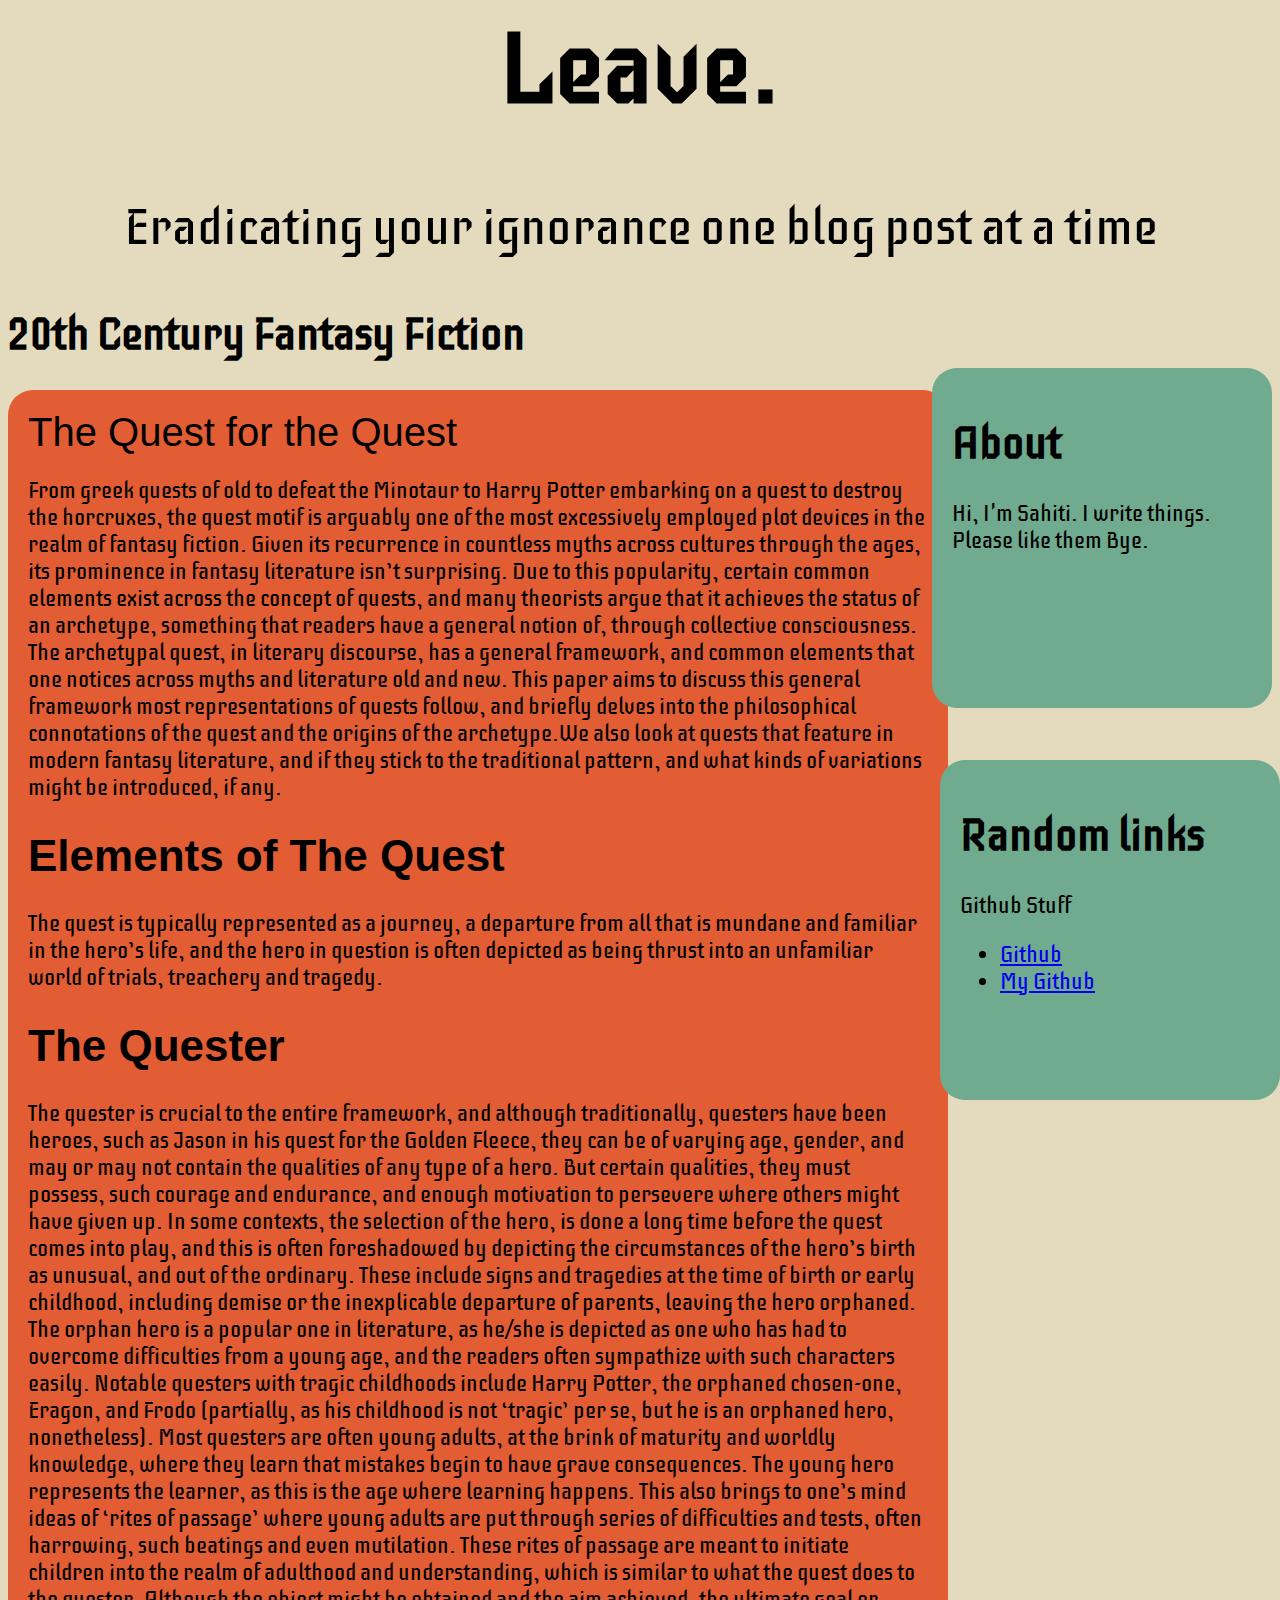
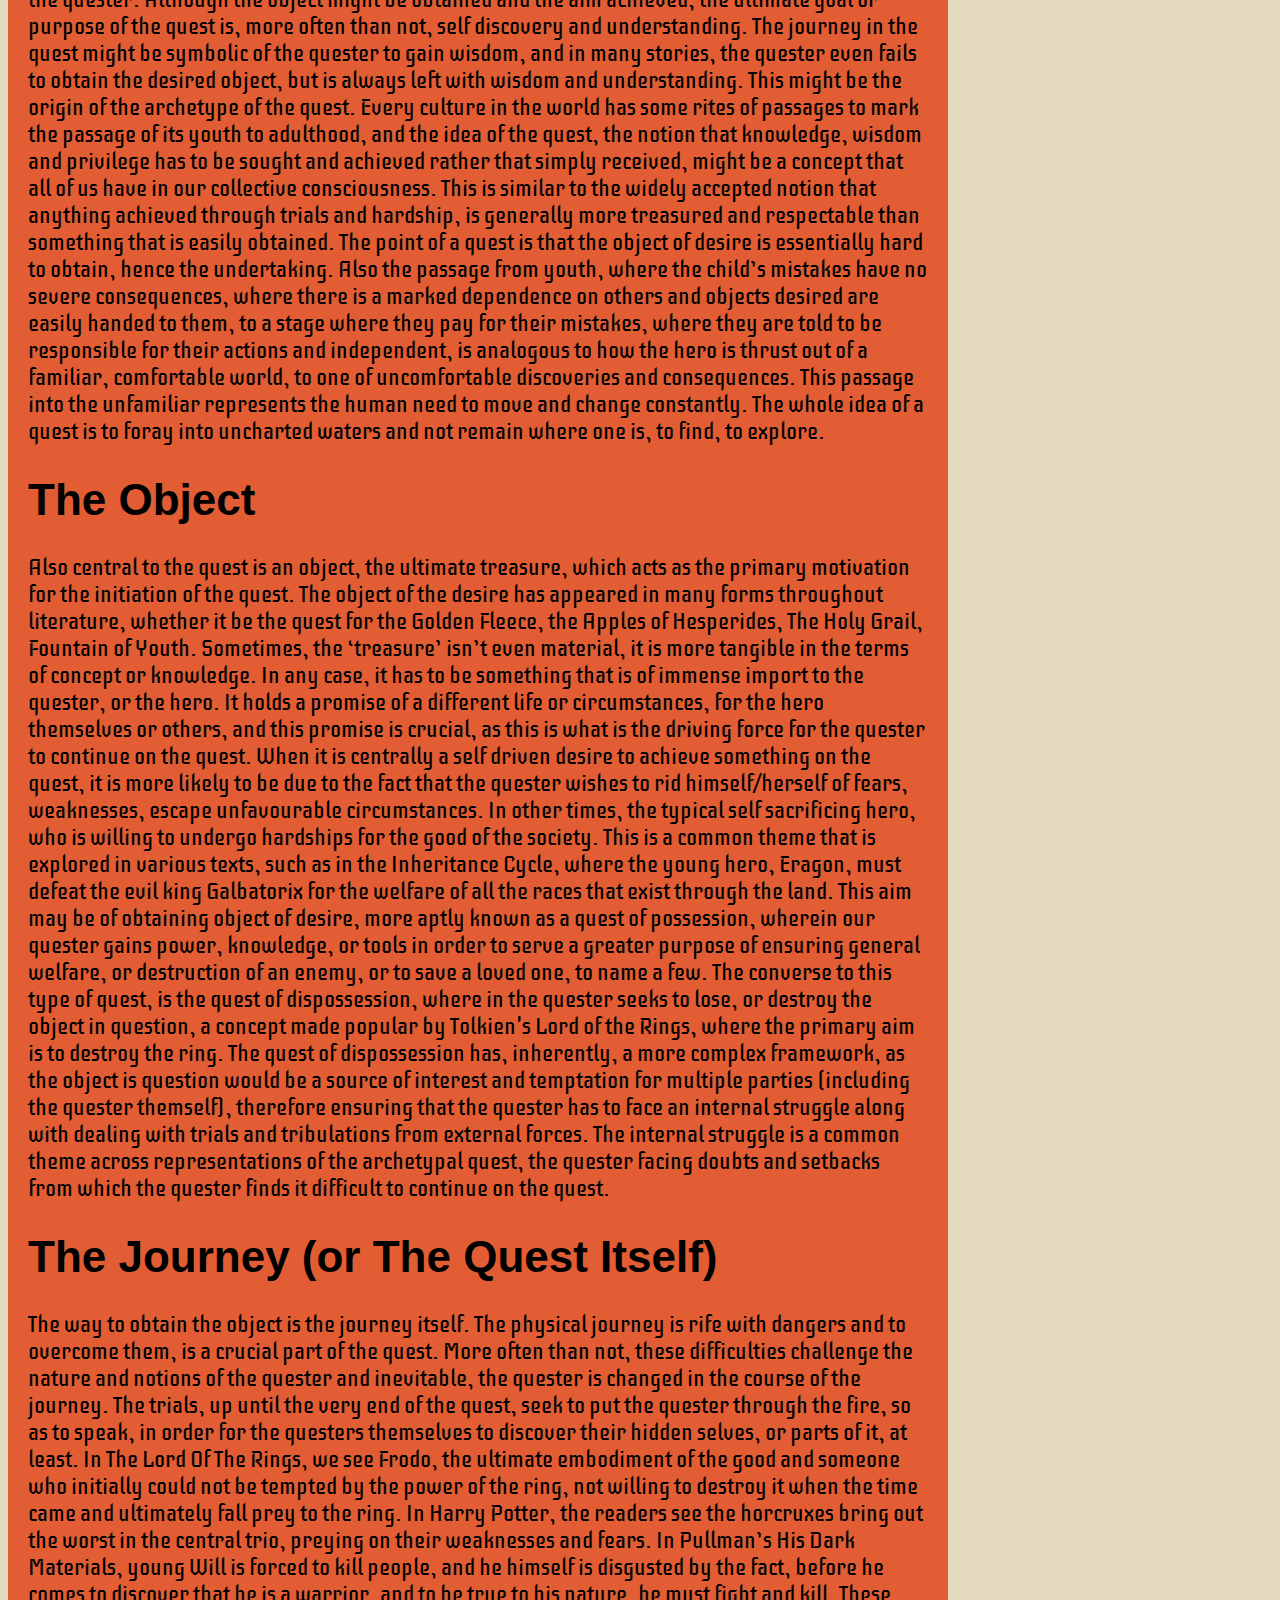
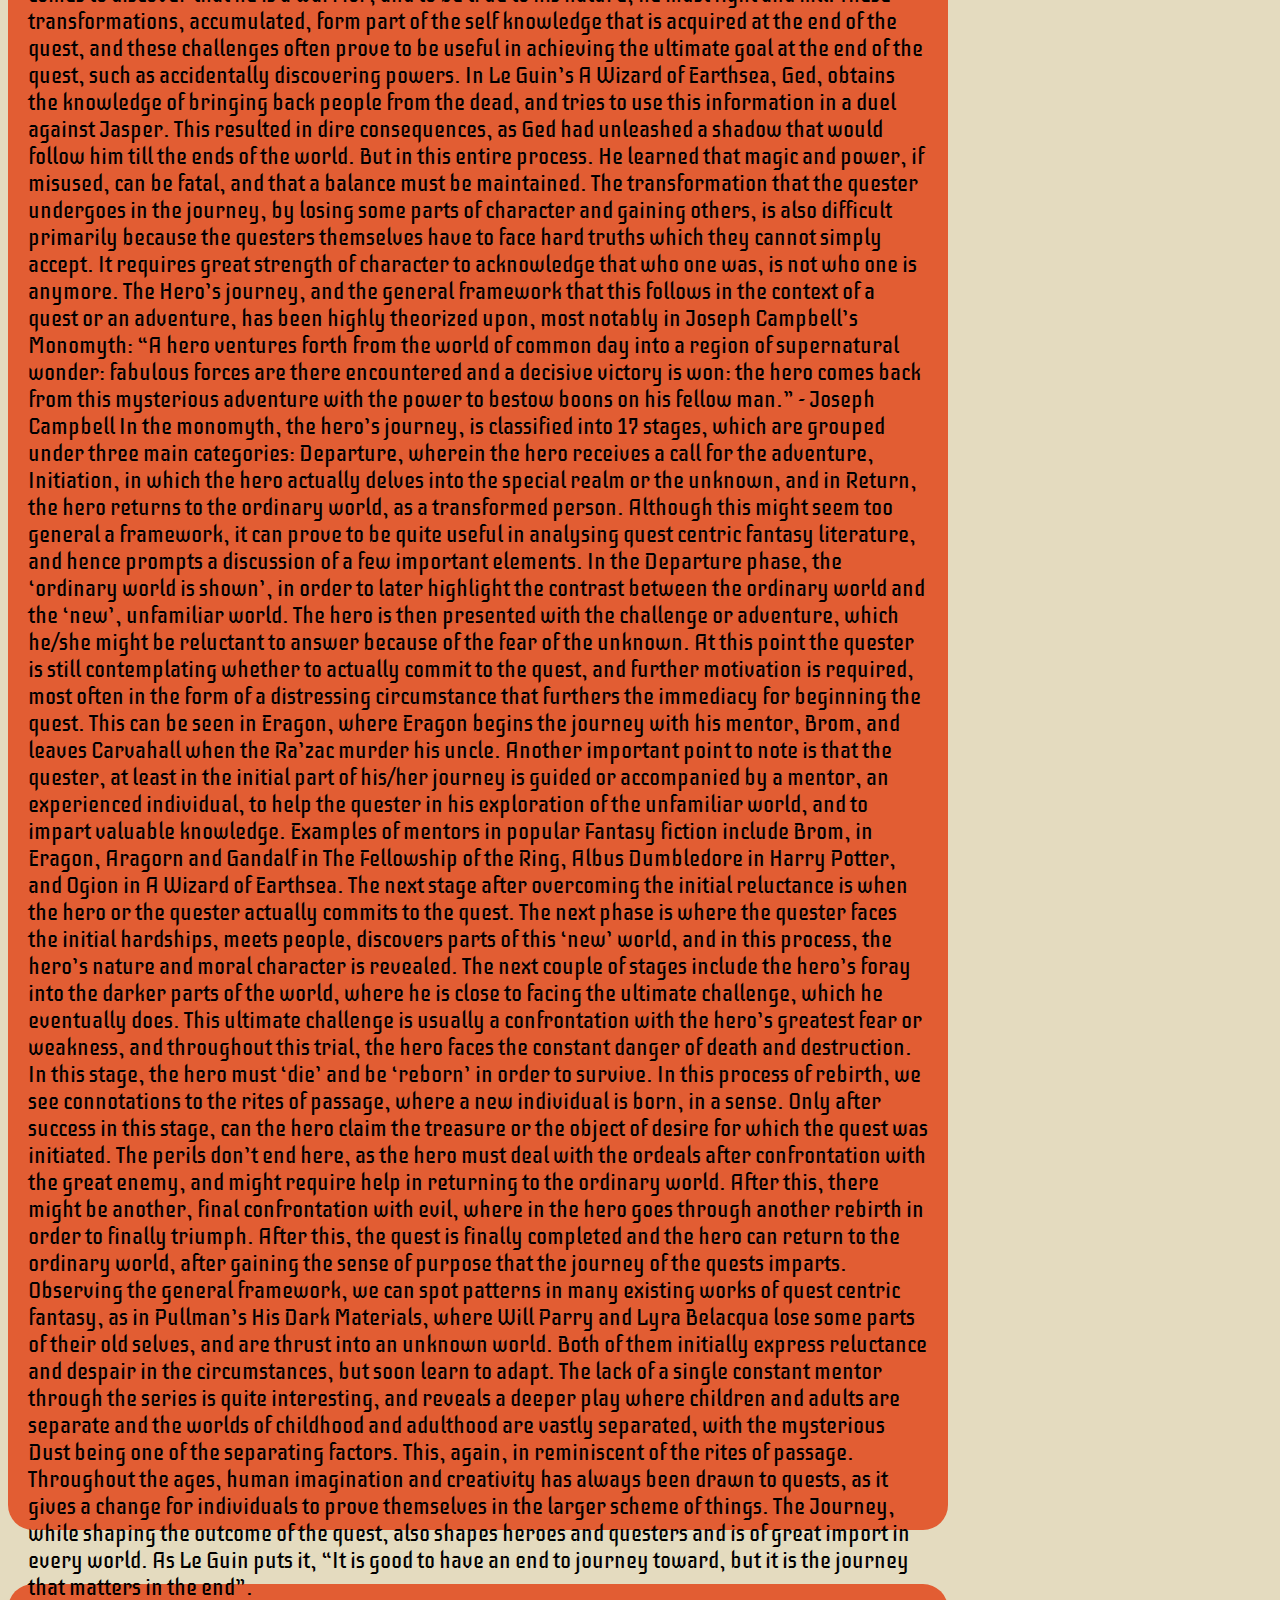
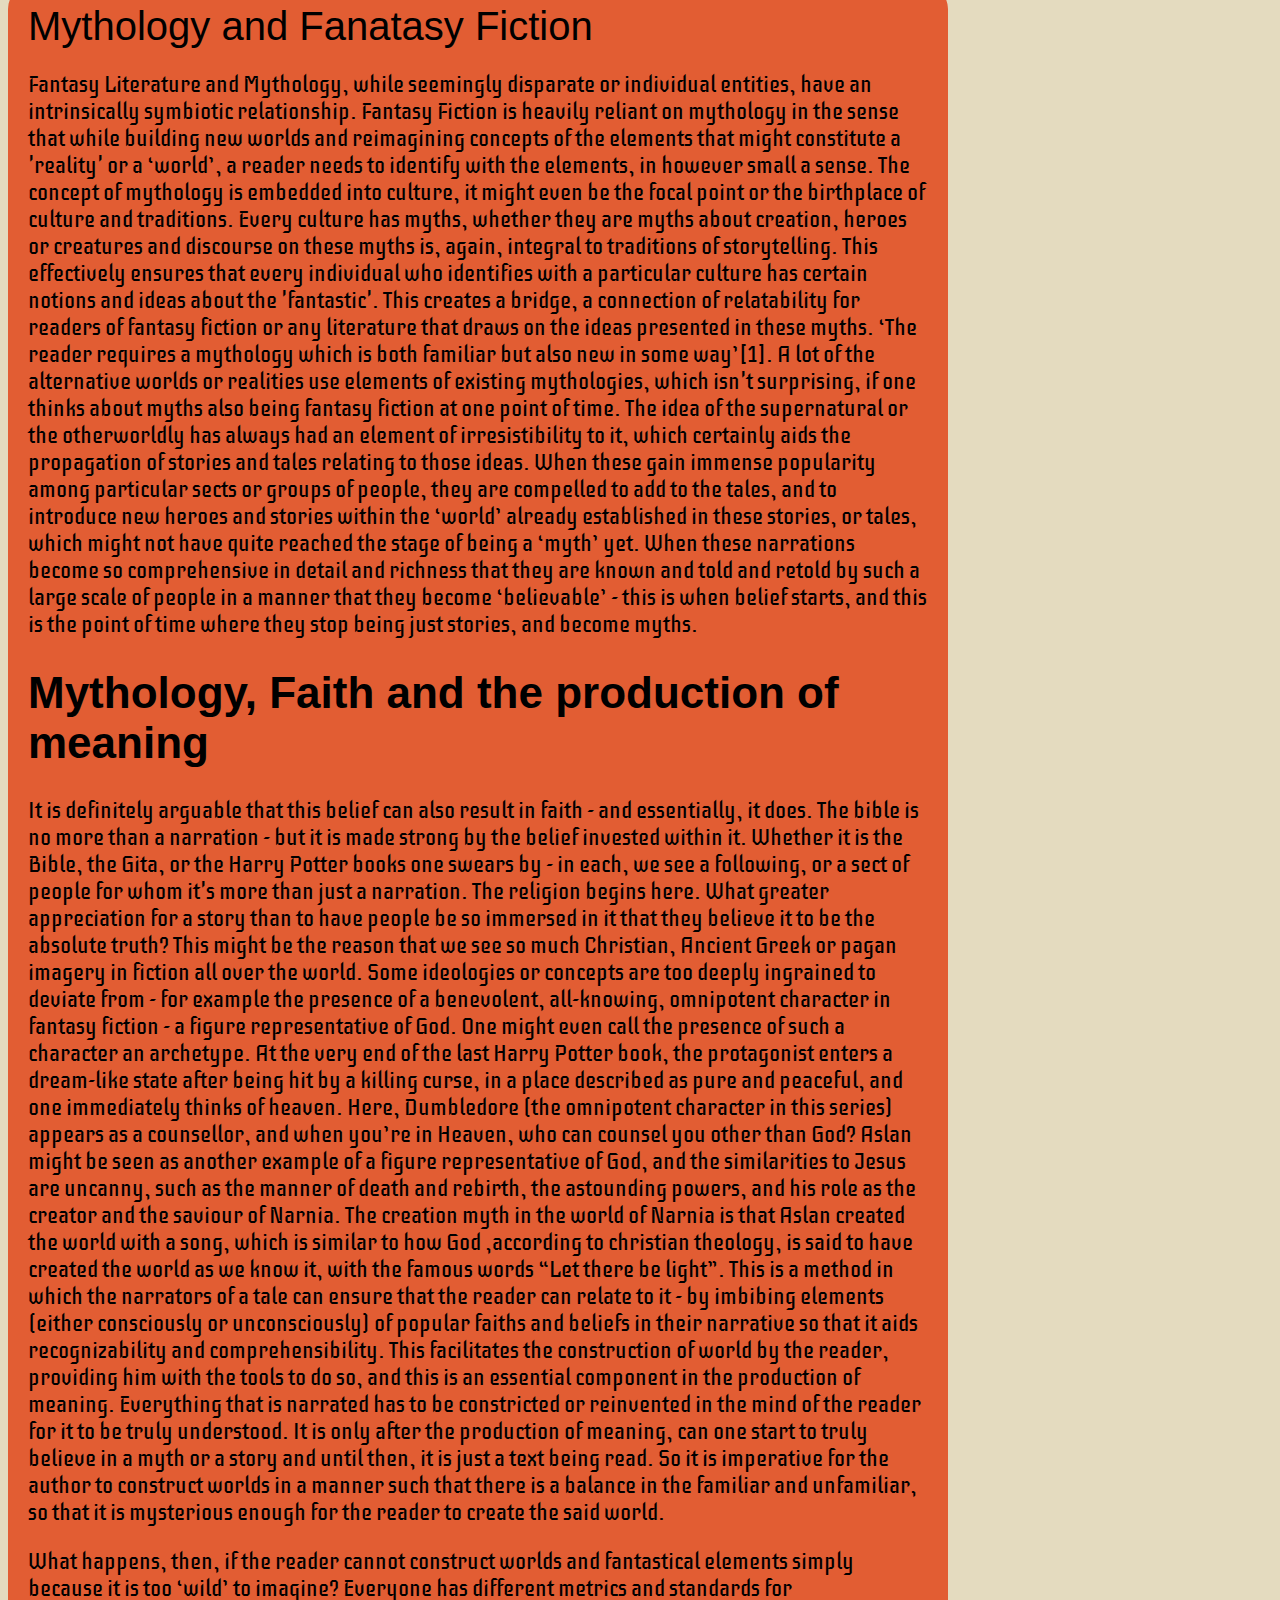
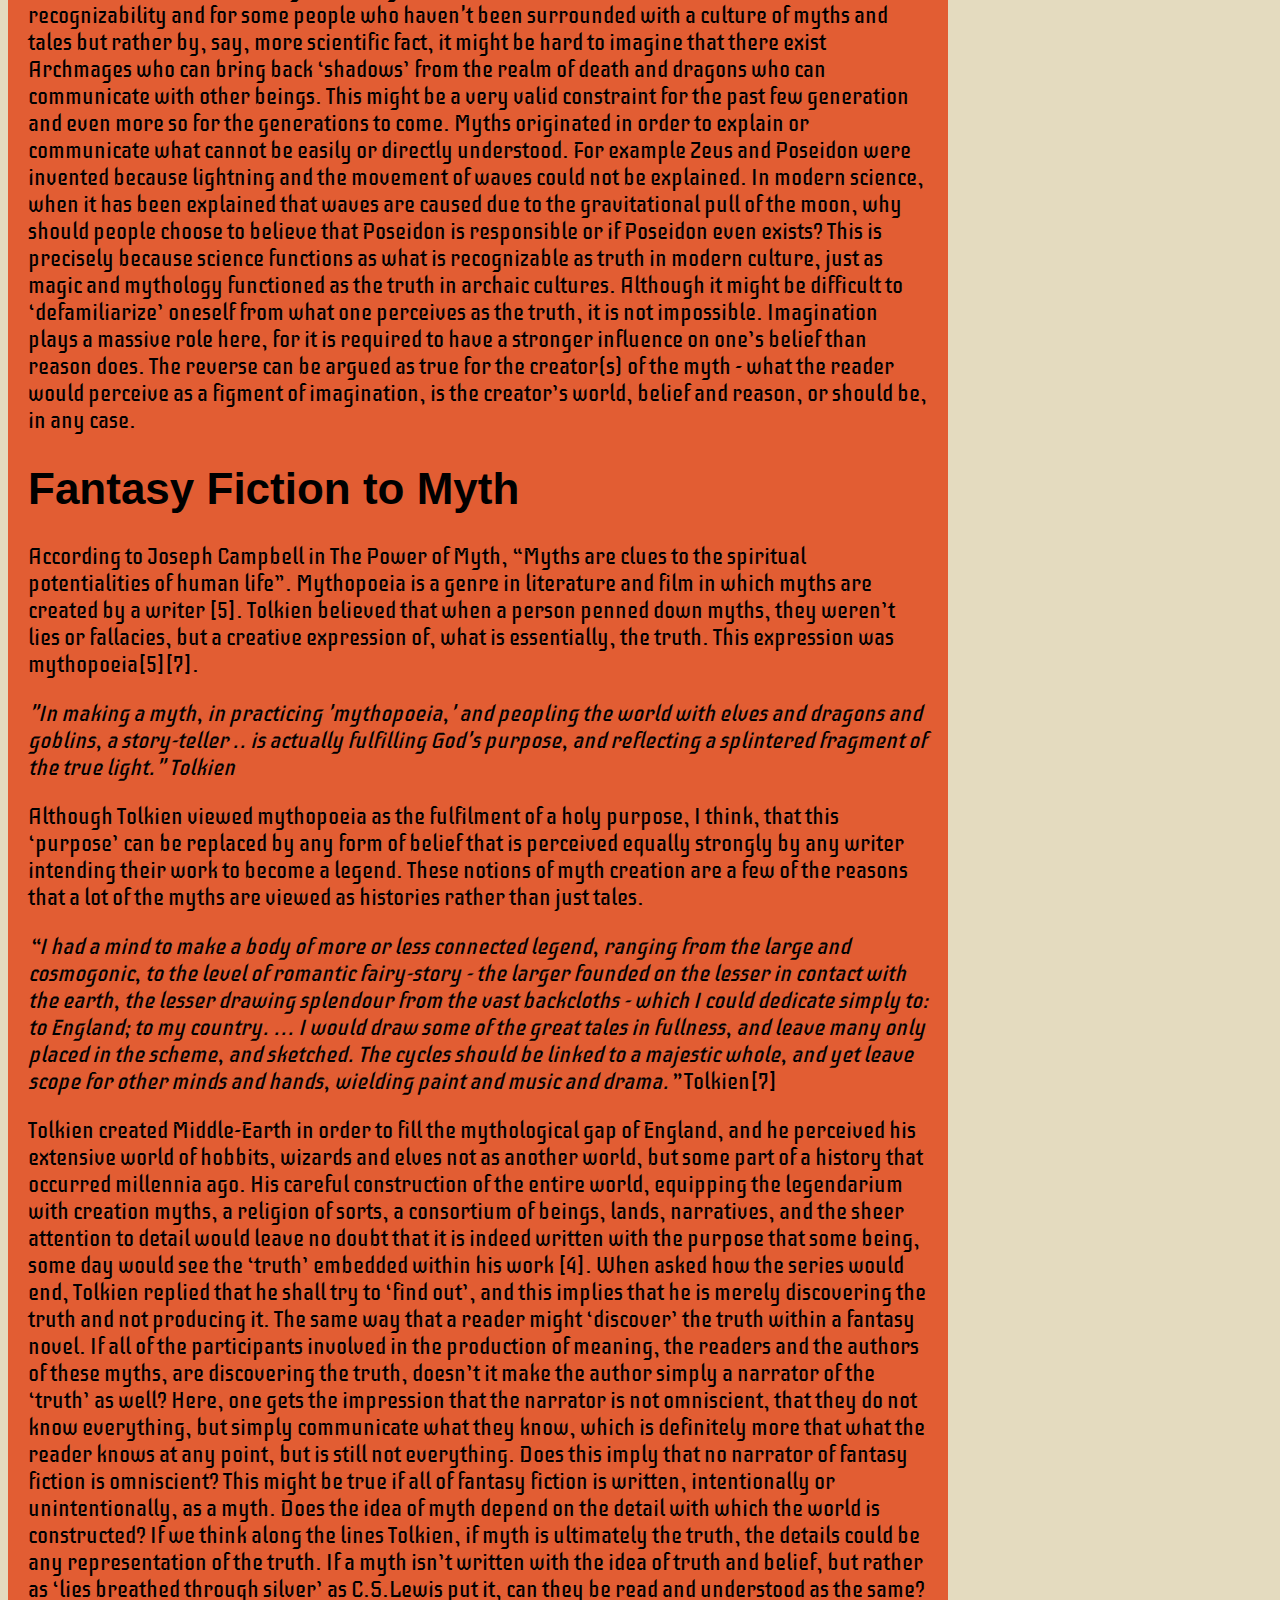
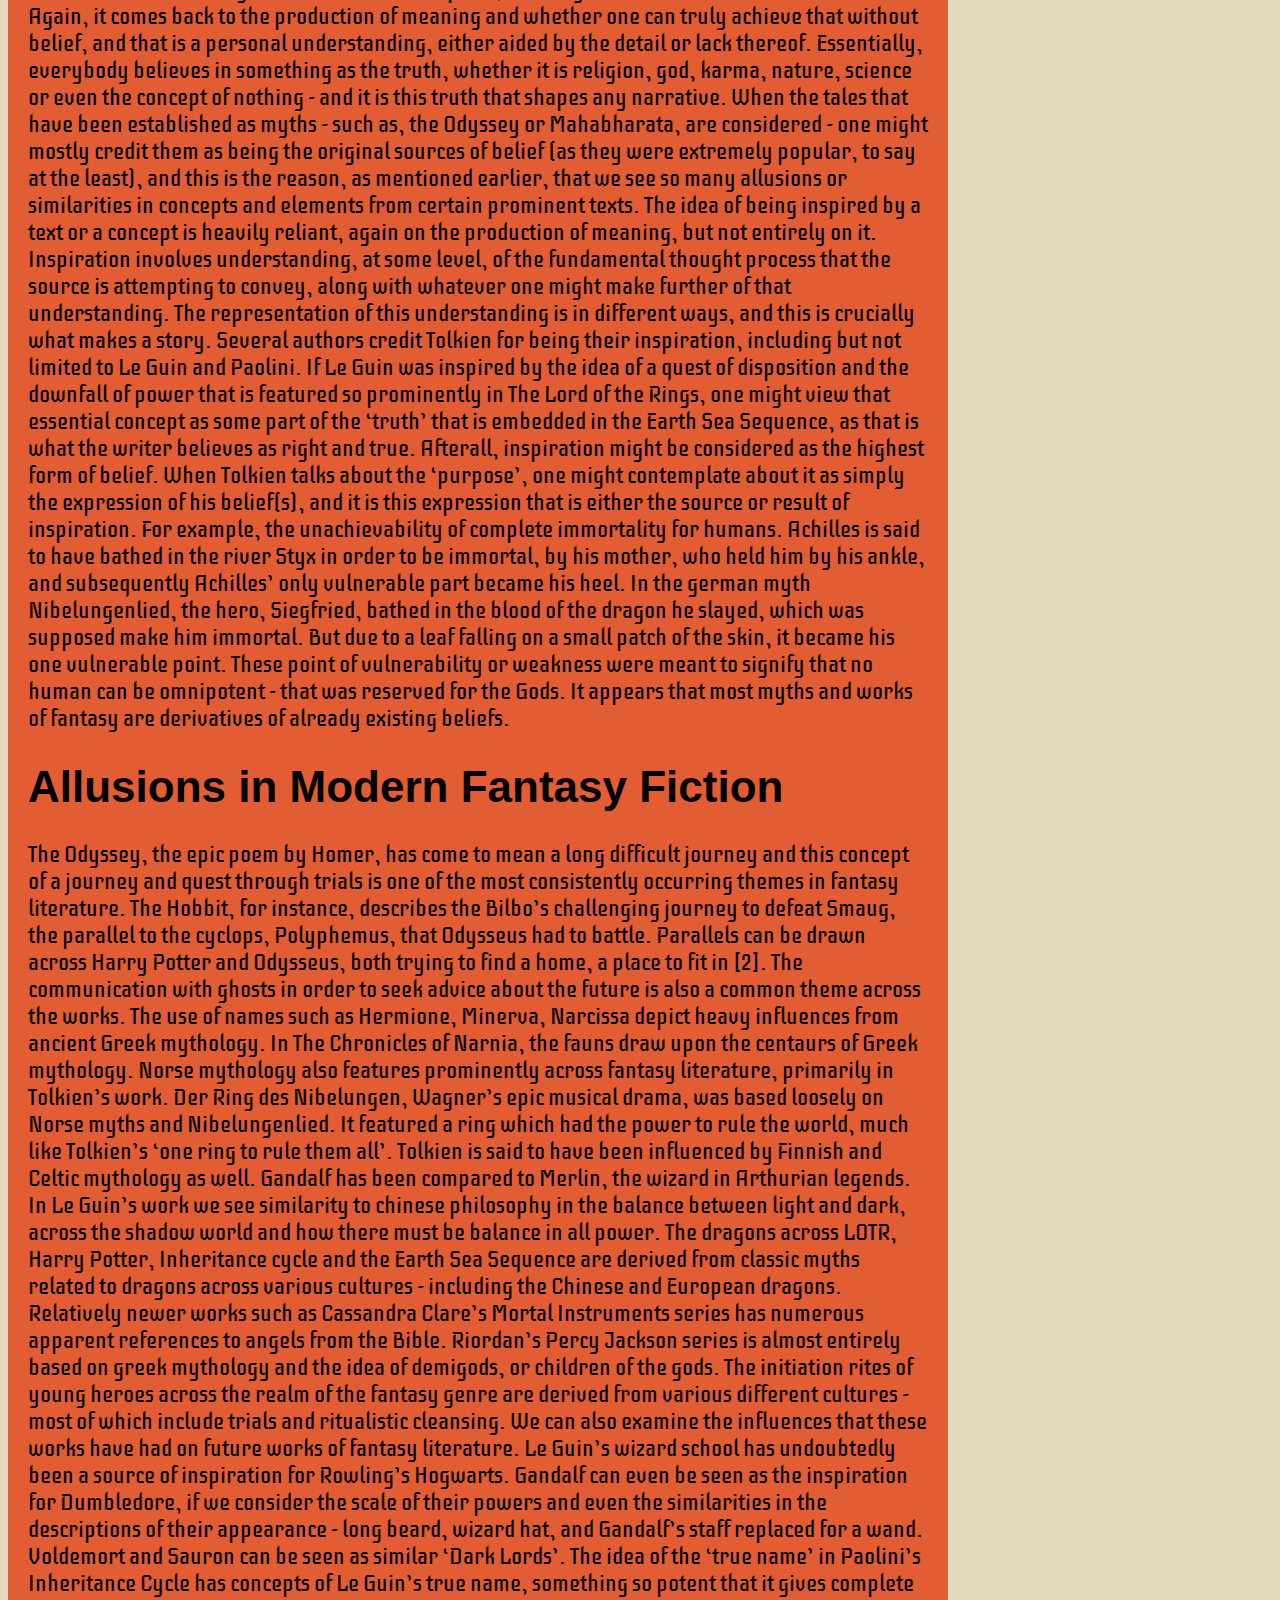
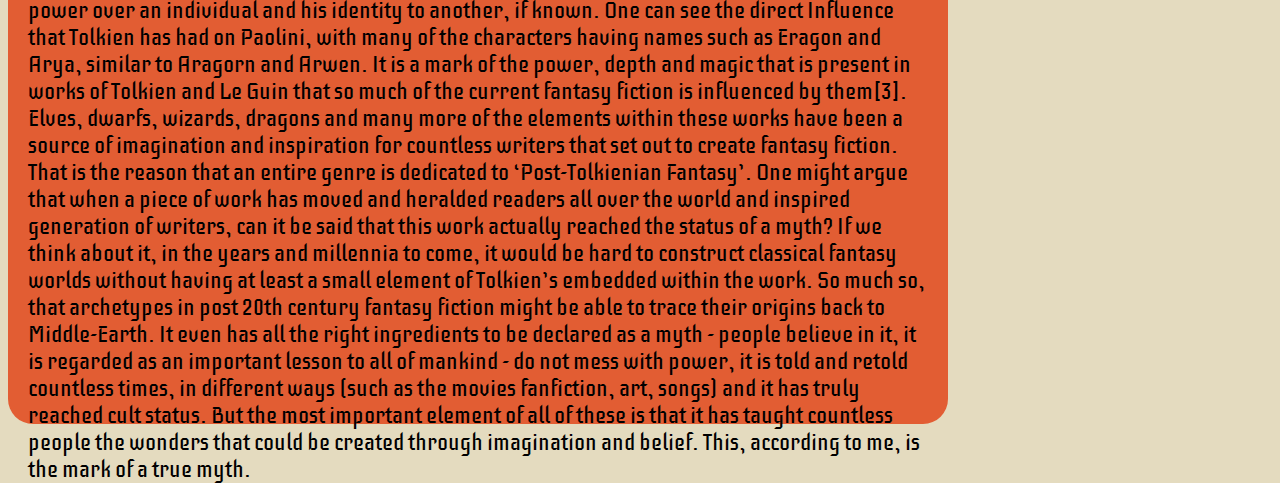
<file: blog.html>
<HTML>
	<head>
<link href='https://fonts.googleapis.com/css?family=Iceberg' rel='stylesheet'>
<style>
body {
    font-family: 'Iceberg';font-size: 22px;
    background-color: #E4DBBF;
    display: block;
}
aside {
	display: block;
}
</style>
<body >
	<header style='text-align:center; font-size:50px' >
		<h1>Leave.</h1>
		<p>Eradicating your ignorance one blog post at a time</p>
	</header>

	<aside  style = 'float:right; margin-top:60px; border-radius: 25px;
    background: #70AB8F;
    padding: 20px; 
    width: 300px;
    height: 300px; ' >
    <h1>About</h1>
    <p>Hi, I'm Sahiti. I write things. Please like them Bye.</p>
</aside>
<aside  style = ' float:right; margin-top:60px; border-radius: 25px;
    background: #70AB8F;
    padding: 20px; 
    width: 300px;
    height: 300px; position:absolute; right:0px; top:700px' >
    <h1>Random links</h1>
    <p>Github Stuff</p>
    <ul>

    	<li><a href="https://github.com/">Github</a></li>
    	<li><a href="https://github.com/sahitikunchay/"> My Github</a></li>
    </ul>
</aside>
	<section style='float:center;'>
 		<h1>20th Century Fantasy Fiction</h1>
		<article style = 'border-radius: 25px;
    background: #E25D33;
    padding: 20px; 
    width: 900px;
    height: 4300px; '>
			<header style = 'font-family: Impact, Charcoal, sans-serif; font-size: 40px'>The Quest for the Quest</header>
			<p >From greek quests of old to defeat the Minotaur to Harry Potter embarking on a quest to destroy the horcruxes, the quest motif is arguably one of the most excessively employed plot devices in the realm of fantasy fiction. Given its recurrence in countless myths across cultures through the ages, its prominence in fantasy literature isn’t surprising. Due to this popularity, certain common elements exist across the concept of quests, and many theorists argue that it achieves the status of an archetype, something that readers have a general notion of, through collective consciousness. The archetypal quest, in literary discourse, has a general framework, and common elements that one notices across myths and literature old and new. This paper aims to discuss this general framework most representations of quests follow, and briefly delves into the philosophical connotations of the quest and the origins of the archetype.We also look at quests that feature in modern fantasy literature, and if they stick to the traditional pattern, and what kinds of variations might be introduced, if any. <p>

			<h1 style = 'font-family: Impact, Charcoal, sans-serif;'>Elements of The Quest</h1>
			<p >The quest is typically represented as a journey, a departure from all that is mundane and familiar in the hero’s life, and the hero in question is often depicted as being thrust into an unfamiliar world of trials, treachery and tragedy.<p>
			<h1 style = 'font-family: Impact, Charcoal, sans-serif;'>The Quester</h1>
			<p>The quester is crucial to the entire framework, and although traditionally, questers have been heroes, such as Jason in his quest for the Golden Fleece, they can be of varying age, gender, and may or may not contain the qualities of any type of a hero. But certain qualities, they must possess, such courage and endurance, and enough motivation to persevere where others might have given up. In some contexts, the selection of the hero, is done a long time before the quest comes into play, and this is often foreshadowed by depicting the circumstances of the hero’s birth as unusual, and out of the ordinary. These include signs and tragedies at the time of birth or early childhood, including demise or the inexplicable departure of parents, leaving the hero orphaned. The orphan hero is a popular one in literature, as he/she is depicted as one who has had to overcome difficulties from a young age, and the readers often sympathize with such characters easily. Notable questers with tragic childhoods include Harry Potter, the orphaned chosen-one, Eragon, and Frodo (partially, as his childhood is not ‘tragic’ per se, but he is an orphaned hero, nonetheless). Most questers are often young adults, at the brink of maturity and worldly knowledge, where they learn that mistakes begin to have grave consequences. The young hero represents the learner, as this is the age where learning happens. This also brings to one’s mind ideas of ‘rites of passage’ where young adults are put through series of difficulties and tests, often harrowing, such beatings and even mutilation. These rites of passage are meant to initiate children into the realm of adulthood and understanding, which is similar to what the quest does to the quester. Although the object might be obtained and the aim achieved, the ultimate goal or purpose of the quest is, more often than not, self discovery and understanding. The journey in the quest might be symbolic of the quester to gain wisdom, and in many stories, the quester even fails to obtain the desired object, but is always left with wisdom and understanding. This might be the origin of the archetype of the quest. Every culture in the world has some rites of passages to mark the passage of its youth to adulthood, and the idea of the quest, the notion that knowledge, wisdom and privilege has to be sought and achieved rather that simply received, might be a concept that all of us have in our collective consciousness. This is similar to the widely accepted notion that anything achieved through trials and hardship, is generally more treasured and respectable than something that is easily obtained. The point of a quest is that the object of desire is essentially hard to obtain, hence the undertaking. Also the passage from youth, where the child’s mistakes have no severe consequences, where there is a marked dependence on others and objects desired are easily handed to them, to a stage where they pay for their mistakes, where they are told to be responsible for their actions and independent, is analogous to how the hero is thrust out of a familiar, comfortable world, to one of uncomfortable discoveries and consequences. This passage into the unfamiliar represents the human need to move and change constantly. The whole idea of a quest is to foray into uncharted waters and not remain where one is, to find, to explore. </p>
			<h1 style = 'font-family: Impact, Charcoal, sans-serif;'>The Object</h1>
			<p>Also central to the quest is an object, the ultimate treasure, which acts as the primary motivation for the initiation of the quest. The object of the desire has appeared in many forms throughout literature, whether it be the quest for the Golden Fleece, the Apples of Hesperides,  The Holy Grail, Fountain of Youth. Sometimes, the ‘treasure’ isn’t even material, it is more tangible in the terms of concept or knowledge. In any case, it has to be something that is of immense import to the quester, or the hero. It holds a promise of a different life or circumstances, for the hero themselves or others, and this promise is crucial, as this is what is the driving force for the quester to continue on the quest. When it is centrally a self driven desire to achieve something on the quest, it is more likely to be due to the fact that the quester wishes to rid himself/herself of fears, weaknesses, escape unfavourable circumstances. In other times, the typical self sacrificing hero, who is willing to undergo hardships for the good of the society. This is a common theme that is explored in various texts, such as in the Inheritance Cycle, where the young hero, Eragon, must defeat the evil king Galbatorix for the welfare of all the races that exist through the land.
			This aim may be of obtaining object of desire, more aptly known as a quest of possession, wherein our quester gains power, knowledge, or tools in order to serve a greater purpose of ensuring general welfare, or destruction of an enemy, or to save a loved one, to name a few. The converse to this type of quest, is the quest of dispossession, where in the quester seeks to lose, or destroy the object in question, a concept made popular by Tolkien's Lord of the Rings, where the primary aim is to destroy the ring. The quest of dispossession has, inherently, a more complex framework, as the object is question would be a source of interest and temptation for multiple parties (including the quester themself), therefore ensuring that the quester has to face an internal struggle along with dealing with trials and tribulations from external forces. The internal struggle is a common theme across representations of the archetypal quest, the quester facing doubts and setbacks from which the quester finds it difficult to continue on the quest. 
			</p>
			<h1 style = 'font-family: Impact, Charcoal, sans-serif;'>The Journey (or The Quest Itself)</h1>
			<p>The way to obtain the object is the journey itself. The physical journey is rife with dangers and to overcome them, is a crucial part of the quest. More often than not, these difficulties challenge the nature and notions of the quester and inevitable, the quester is changed in the course of the journey. The trials, up until the very end of the quest, seek to put the quester through the fire, so as to speak, in order for the questers themselves to discover their hidden selves, or parts of it, at least. In The Lord Of The Rings, we see Frodo, the ultimate embodiment of the good and someone who initially could not be tempted by the power of the ring, not willing to destroy it when the time came and ultimately fall prey to the ring. In Harry Potter, the readers see the horcruxes bring out the worst in the central trio, preying on their weaknesses and fears. In Pullman’s His Dark Materials, young Will is forced to kill people, and he himself is disgusted by the fact, before he comes to discover that he is a warrior, and to be true to his nature, he must fight and kill. These transformations, accumulated, form part of the self knowledge that is acquired at the end of the quest, and these challenges often prove to be useful in achieving the ultimate goal at the end of the quest, such as accidentally discovering powers. In Le Guin’s  A Wizard of Earthsea, Ged, obtains the knowledge of bringing back people from the dead, and tries to use this information in a duel against Jasper. This resulted in dire consequences, as Ged had unleashed a shadow that would follow him till the ends of the world. But in this entire process. He learned that magic and power, if misused, can be fatal, and that a balance must be maintained. The transformation that the quester undergoes in the journey, by losing some parts of character and gaining others, is also difficult primarily because the questers themselves have to face hard truths which they cannot simply accept. It requires great strength of character to acknowledge that who one was, is not who one is anymore.
			The Hero’s journey, and the general framework that this follows in the context of a quest or an adventure, has been highly theorized upon, most notably in Joseph Campbell’s Monomyth:
			“A hero ventures forth from the world of common day into a region of supernatural wonder: fabulous forces are there encountered and a decisive victory is won: the hero comes back from this mysterious adventure with the power to bestow boons on his fellow man.”
			- Joseph Campbell

			In the monomyth, the hero’s journey, is classified into 17 stages, which are grouped under three main categories: Departure, wherein the hero receives a call for the adventure, Initiation, in which the hero actually delves into the special realm or the unknown, and in Return, the hero returns to the ordinary world, as a transformed person. 
			Although this might seem too general a framework, it can prove to be quite useful in analysing quest centric fantasy literature, and hence prompts a discussion of a few important elements. In the Departure phase, the ‘ordinary world is shown’, in order to later highlight the contrast between the ordinary world and the ‘new’, unfamiliar world. The hero is then presented with the challenge or adventure, which he/she might be reluctant to answer because of the fear of the unknown. At this point the quester is still contemplating whether to actually commit to the quest, and further motivation is required, most often in the form of a distressing circumstance that furthers the immediacy for beginning the quest. This can be seen in Eragon, where Eragon begins the journey with his mentor, Brom, and leaves Carvahall when the Ra’zac murder his uncle. Another important point to note is that the quester, at least in the initial part of his/her journey is guided or accompanied by a mentor, an experienced individual, to help the quester in his exploration of the unfamiliar world, and to impart valuable knowledge. Examples of mentors in popular Fantasy fiction include Brom, in Eragon, Aragorn and Gandalf in The Fellowship of the Ring, Albus Dumbledore in Harry Potter, and Ogion in A Wizard of Earthsea. The next stage after overcoming the initial reluctance is when the hero or the quester actually commits to the quest. The next phase is where the quester faces the initial hardships, meets people, discovers parts of this ‘new’ world, and in this process, the hero’s nature and moral character is revealed. The next couple of stages include the hero’s foray into the darker parts of the world, where he is close to facing the ultimate challenge, which he eventually does. This ultimate challenge is usually a confrontation with the hero’s greatest fear or weakness, and throughout this trial, the hero faces the constant danger of death and destruction. In this stage, the hero must ‘die’ and be ‘reborn’ in order to survive. In this process of rebirth, we see connotations to the rites of passage, where a new individual is born, in a sense. Only after success in this stage, can the hero claim the treasure or the object of desire for which the quest was initiated. The perils don’t end here, as the hero must deal with the ordeals after confrontation with the great enemy, and might require help in returning to the ordinary world. After this, there might be another, final confrontation with evil, where in the hero goes through another rebirth in order to finally triumph. After this, the quest is finally completed and the hero can return to the ordinary world, after gaining the sense of purpose that the journey of the quests imparts.
			Observing the general framework, we can spot patterns in many existing works of quest centric fantasy, as in Pullman’s His Dark Materials, where Will Parry and Lyra Belacqua lose some parts of their old selves, and are thrust into an unknown world. Both of them initially express reluctance and despair in the circumstances, but soon learn to adapt. The lack of a single constant mentor through the series is quite interesting, and reveals a deeper play where children and adults are separate and the worlds of childhood and adulthood are vastly separated, with the mysterious Dust being one of the separating factors. This, again, in reminiscent of the rites of passage.
			Throughout the ages, human imagination and creativity has always been drawn to quests, as it gives a change for individuals to prove themselves in the larger scheme of things. The Journey, while shaping the outcome of the quest, also shapes heroes and questers and is of great import in every world. As Le Guin puts it, “It is good to have an end to journey toward, but it is the journey that matters in the end”.
			</p>
		</article>
		<br><br>
		<article style = 'border-radius: 25px;
    background: #E25D33;
    padding: 20px; 
    width: 900px;
    height: 5200px; margin-bottom:20px'>
			<header style = 'font-family: Impact, Charcoal, sans-serif; font-size:40px'>Mythology and Fanatasy Fiction</header>
			<p>Fantasy Literature and Mythology, while seemingly disparate or individual entities, have an intrinsically symbiotic relationship. Fantasy Fiction is heavily reliant on mythology in the sense that while building new worlds and reimagining concepts of the elements that might constitute a 'reality' or a ‘world’, a reader needs to identify with the elements, in however small a sense. The concept of mythology is embedded into culture, it might even be the focal point or the birthplace of culture and traditions. Every culture has myths, whether they are myths about creation, heroes or creatures and discourse on these myths is, again, integral to traditions of storytelling. This effectively ensures that every individual who identifies with a particular culture has certain notions and ideas about the 'fantastic'. This creates a bridge, a connection of relatability for readers of fantasy fiction or any literature that draws on the ideas presented in these myths. ‘The reader requires a mythology which is both familiar but also new in some way’[1]. A lot of the alternative worlds or realities use elements of existing mythologies, which isn't surprising, if one thinks about myths also being fantasy fiction at one point of time. The idea of the supernatural or the otherworldly has always had an element of irresistibility to it, which certainly aids the propagation of stories and tales relating to those ideas. When these gain immense popularity among particular sects or groups of people, they are compelled to add to the tales, and to introduce new heroes and stories within the ‘world’ already established in these stories, or tales, which might not have quite reached the stage of being a ‘myth’ yet. When these narrations become so comprehensive in detail and richness  that they are known and told and retold by such a large scale of people in a manner that they become ‘believable’ - this is when belief starts, and this is the point of time where they stop being just stories, and become myths. </p>

			<h1 style = 'font-family: Impact, Charcoal, sans-serif;'>Mythology, Faith and the production of meaning</h1>
			<p>It is definitely arguable that this belief can also result in faith - and essentially, it does. The bible is no more than a narration - but it is made strong by the belief invested within it. Whether it is the Bible, the Gita, or the Harry Potter books one swears by - in each, we see a following, or a sect of people for whom it's more than just a narration. The religion begins here. What greater appreciation for a story than to have people be so immersed in it that they believe it to be the absolute truth? This might be the reason that we see so much Christian, Ancient Greek or pagan imagery in fiction all over the world. Some ideologies or concepts are too deeply ingrained to deviate from - for example the presence of a benevolent, all-knowing, omnipotent character in fantasy fiction - a figure representative of God. One might even call the presence of such a character an archetype. At the very end of the last Harry Potter book, the protagonist enters a dream-like state after being hit by a killing curse, in a place described as pure and peaceful, and one immediately thinks of heaven. Here, Dumbledore (the omnipotent character in this series) appears as a counsellor, and when you’re in Heaven, who can counsel you other than God? Aslan might be seen as another example of a figure representative of God, and the similarities to Jesus are uncanny, such as the manner of death and rebirth, the astounding powers, and his role as the creator and the saviour of Narnia. The creation myth in the world of Narnia is that Aslan created the world with a song, which is similar to how God ,according to christian theology, is said to have created the world as we know it, with the famous words “Let there be light”. This is a method in which the narrators of a tale can ensure that the reader can relate to it - by imbibing elements (either consciously or unconsciously) of popular faiths and beliefs in their narrative so that it aids recognizability and comprehensibility. This facilitates the construction of world by the reader, providing him with the tools to do so, and this is an essential component in the production of meaning. Everything that is narrated has to be constricted or reinvented in the mind of the reader for it to be truly understood. It is only after the production of meaning, can one start to truly believe in a myth or a story and until then, it is just a text being read. So it is imperative for the author to construct worlds in a manner such that there is a balance in the familiar and unfamiliar, so that it is mysterious enough for the reader to create the said world.</p>
			<p>What happens, then, if the reader cannot construct worlds and fantastical elements simply because it is too ‘wild’ to imagine? Everyone has different metrics and standards for recognizability and for some people who haven't been surrounded with a culture of myths and tales but rather by, say, more scientific fact, it might be hard to imagine that there exist Archmages who can bring back ‘shadows’ from the realm of death and dragons who can communicate with other beings. This might be a very valid constraint for the past few generation and even more so for the generations to come. Myths originated in order to explain or communicate what cannot be easily or directly understood. For example Zeus and Poseidon were invented because lightning and the movement of waves could not be explained. In modern science, when it has been explained that waves are caused due to the gravitational pull of the moon, why should people choose to believe that Poseidon is responsible or if Poseidon even exists? This is precisely because science functions as what is recognizable as truth in modern culture, just as magic and mythology functioned as the truth in archaic cultures. Although it might be difficult to ‘defamiliarize’ oneself from what one perceives as the truth, it is not impossible. Imagination plays a massive role here, for it is required to have a stronger influence on one’s belief than reason does. The reverse can be argued as true for the creator(s) of the myth - what the reader would perceive as a figment of imagination, is the creator’s world, belief and reason, or should be, in any case. </p>
			<h1 style = 'font-family: Impact, Charcoal, sans-serif;'>Fantasy Fiction to Myth</h1>
			<p>According to Joseph Campbell in The Power of Myth, “Myths are clues to the spiritual potentialities of human life”. Mythopoeia is a genre in literature and film in which myths are created by a writer [5]. Tolkien believed that when a person penned down myths, they weren’t lies or fallacies, but a creative expression of, what is essentially, the truth. This expression was mythopoeia[5][7].<p>

			<em>"In making a myth, in practicing 'mythopoeia,' and peopling the world with elves and dragons and goblins, a story-teller .. is actually fulfilling God's purpose, and reflecting a splintered fragment of the true light."                                                                                            Tolkien</em>

			<p>Although Tolkien viewed mythopoeia as the fulfilment of a holy purpose, I think, that this ‘purpose’ can be replaced by any form of belief that is perceived equally strongly by any writer intending their work to become a legend. These notions of myth creation are a  few of the reasons that a lot of the myths are viewed as histories rather than just tales.<p>

			<p><em>“I had a mind to make a body of more or less connected legend, ranging from the large and cosmogonic, to the level of romantic fairy-story - the larger founded on the lesser in contact with the earth, the lesser drawing splendour from the vast backcloths - which I could dedicate simply to: to England; to my country. ... I would draw some of the great tales in fullness, and leave many only placed in the scheme, and sketched. The cycles should be linked to a majestic whole, and yet leave scope for other minds and hands, wielding paint and music and drama.” </em>                                                                                                                                        Tolkien[7]</p>

			<p>Tolkien created Middle-Earth in order to fill the mythological gap of England, and he perceived his extensive world of hobbits, wizards and elves not as another world, but some part of a history that occurred millennia ago. His careful construction of the entire world, equipping the legendarium with creation myths, a religion of sorts, a consortium of beings, lands, narratives, and the sheer attention to detail would leave no doubt that it is indeed written with the purpose that some being, some day would see the ‘truth’ embedded within his work [4]. When asked how the series would end, Tolkien replied that he shall try to ‘find out’, and this implies that he is merely discovering the truth and not producing it. The same way that a reader might ‘discover’ the truth within a fantasy novel. If all of the participants involved in the production of meaning, the readers and the authors of these myths, are discovering the truth, doesn’t it make the author simply a narrator of the ‘truth’ as well? Here, one gets the impression that the narrator is not omniscient, that they do not know everything, but simply communicate what they know, which is definitely more that what the reader knows at any point, but is still not everything. Does this imply that no narrator of fantasy fiction is omniscient? This might be true if all of fantasy fiction is written, intentionally or unintentionally, as a myth. 
			Does the idea of myth depend on the detail with which the world is constructed? If we think along the lines Tolkien, if myth is ultimately the truth, the details could be any representation of the truth. If a myth isn’t written with the idea of truth and belief, but rather as ‘lies breathed through silver’ as C.S.Lewis put it, can they be read and understood as the same? Again, it comes back to the production of meaning and whether one can truly achieve that without belief, and that is a personal understanding, either aided by the detail or lack thereof. 
			Essentially, everybody believes in something as the truth, whether it is religion, god, karma, nature, science or even the concept of nothing - and it is this truth that shapes any narrative. When the tales that have been established as myths - such as, the Odyssey or Mahabharata, are considered - one might mostly credit them as being the original sources of belief (as they were extremely popular, to say at the least), and this is the reason, as mentioned earlier, that we see so many allusions or similarities in concepts and elements from certain prominent texts. The idea of being inspired by a text or a concept is heavily reliant, again on the production of meaning, but not entirely on it. Inspiration involves understanding, at some level, of the fundamental thought process that the source is attempting to convey, along with whatever one might make further of that understanding. The representation of this understanding is in different ways, and this is crucially what makes a story.
			Several authors credit Tolkien for being their inspiration, including but not limited to Le Guin and Paolini. If Le Guin was inspired by the idea of a quest of disposition and the downfall of power that is featured so prominently in The Lord of the Rings, one might view that essential concept as some part of the ‘truth’ that is embedded in the Earth Sea Sequence, as that is what the writer believes as right and true. Afterall, inspiration might be considered as the highest form of belief. When Tolkien talks about the ‘purpose’, one might contemplate about it as simply the expression of his belief(s), and it is this expression that is either the source or result of inspiration. For example, the unachievability of complete immortality for humans. Achilles is said to have bathed in the river Styx in order to be immortal, by his mother, who held him by his ankle, and subsequently Achilles’ only vulnerable part became his heel. In the german myth Nibelungenlied, the hero, Siegfried, bathed in the blood of the dragon he slayed, which was supposed make him immortal. But due to a leaf  falling on a small patch of the skin, it became his one vulnerable point. These point of vulnerability or weakness were meant to signify that no human can be omnipotent - that was reserved for the Gods. It appears that most myths and works of fantasy are derivatives of already existing beliefs. </p>
			<h1 style = 'font-family: Impact, Charcoal, sans-serif;'>Allusions in Modern Fantasy Fiction</h1>
			<p>The Odyssey, the epic poem by Homer, has come to mean a long difficult journey and this concept of a journey and quest through trials is one of the most consistently occurring themes in fantasy literature. The Hobbit, for instance, describes the Bilbo’s challenging journey to defeat Smaug, the parallel to the cyclops, Polyphemus, that Odysseus had to battle. Parallels can be drawn across Harry Potter and Odysseus, both trying to find a home, a place to fit in [2]. The communication with ghosts in order to seek advice about the future is also a common theme across the works. The use of names such as Hermione, Minerva, Narcissa depict heavy influences from ancient Greek mythology. In The Chronicles of Narnia, the fauns draw upon the centaurs of Greek mythology. Norse mythology also features prominently across fantasy literature, primarily in Tolkien’s work. Der Ring des Nibelungen, Wagner’s epic musical drama, was based loosely on Norse myths and Nibelungenlied. It featured a ring which had the power to rule the world, much like Tolkien’s ‘one ring to rule them all’. Tolkien is said to have been influenced by Finnish and Celtic mythology as well. Gandalf has been compared to Merlin, the wizard in Arthurian legends. In Le Guin’s work we see similarity to chinese philosophy in the balance between light and dark, across the shadow world and how there must be balance in all power. The dragons across LOTR, Harry Potter, Inheritance cycle and the Earth Sea Sequence are derived from classic myths related to dragons across various cultures - including the Chinese and European dragons. Relatively newer works such as Cassandra Clare’s Mortal Instruments series has numerous apparent references to angels from the Bible. Riordan’s Percy Jackson series is almost entirely based on greek mythology and the idea of demigods, or children of the gods. The initiation rites of young heroes across the realm of the fantasy genre are derived from various different cultures - most of which include trials and ritualistic cleansing.  
			We can also examine the influences that these works have had on future works of fantasy literature. Le Guin’s wizard school has undoubtedly been a source of inspiration for Rowling’s Hogwarts. Gandalf can even be seen as the inspiration for Dumbledore, if we consider the scale of their powers and even the similarities in the descriptions of their appearance - long beard, wizard hat, and Gandalf’s staff replaced for a wand. Voldemort and Sauron can be seen as similar ‘Dark Lords’. 
			The idea of the ‘true name’ in Paolini’s Inheritance Cycle has concepts of Le Guin’s true name, something so potent that it gives complete power over an individual and his identity to another, if known. One can see the direct Influence that Tolkien has had on Paolini, with many of the characters having names such as Eragon and Arya, similar to Aragorn and Arwen.
			It is a mark of the power, depth and magic that is present in works of Tolkien and Le Guin that so much of the current fantasy fiction is influenced by them[3]. Elves, dwarfs, wizards, dragons and many more of the elements within these works have been a source of imagination and inspiration for countless writers that set out to create fantasy fiction. That is the reason that an entire genre is dedicated to ‘Post-Tolkienian Fantasy’.
			One might argue that when a piece of work has moved and heralded readers all over the world and inspired generation of writers, can it be said that this work actually reached the status of a myth? If we think about it, in the years and millennia to come, it would be hard to construct classical fantasy worlds without having at least a small element of Tolkien’s embedded within the work. So much so, that archetypes in post 20th century fantasy fiction might be able to trace their origins back to Middle-Earth. It even has all the right ingredients to be declared as a myth - people believe in it, it is regarded as an important lesson to all of mankind - do not mess with power, it is told and retold countless times, in different ways (such as the movies fanfiction, art, songs) and it has truly reached cult status. But the most important element of all of these is that it has taught countless people the wonders that could be created through imagination and belief. This, according to me, is the mark of a true myth.</p>
		</article>
	</section>

</body>
</HTML>
</file>
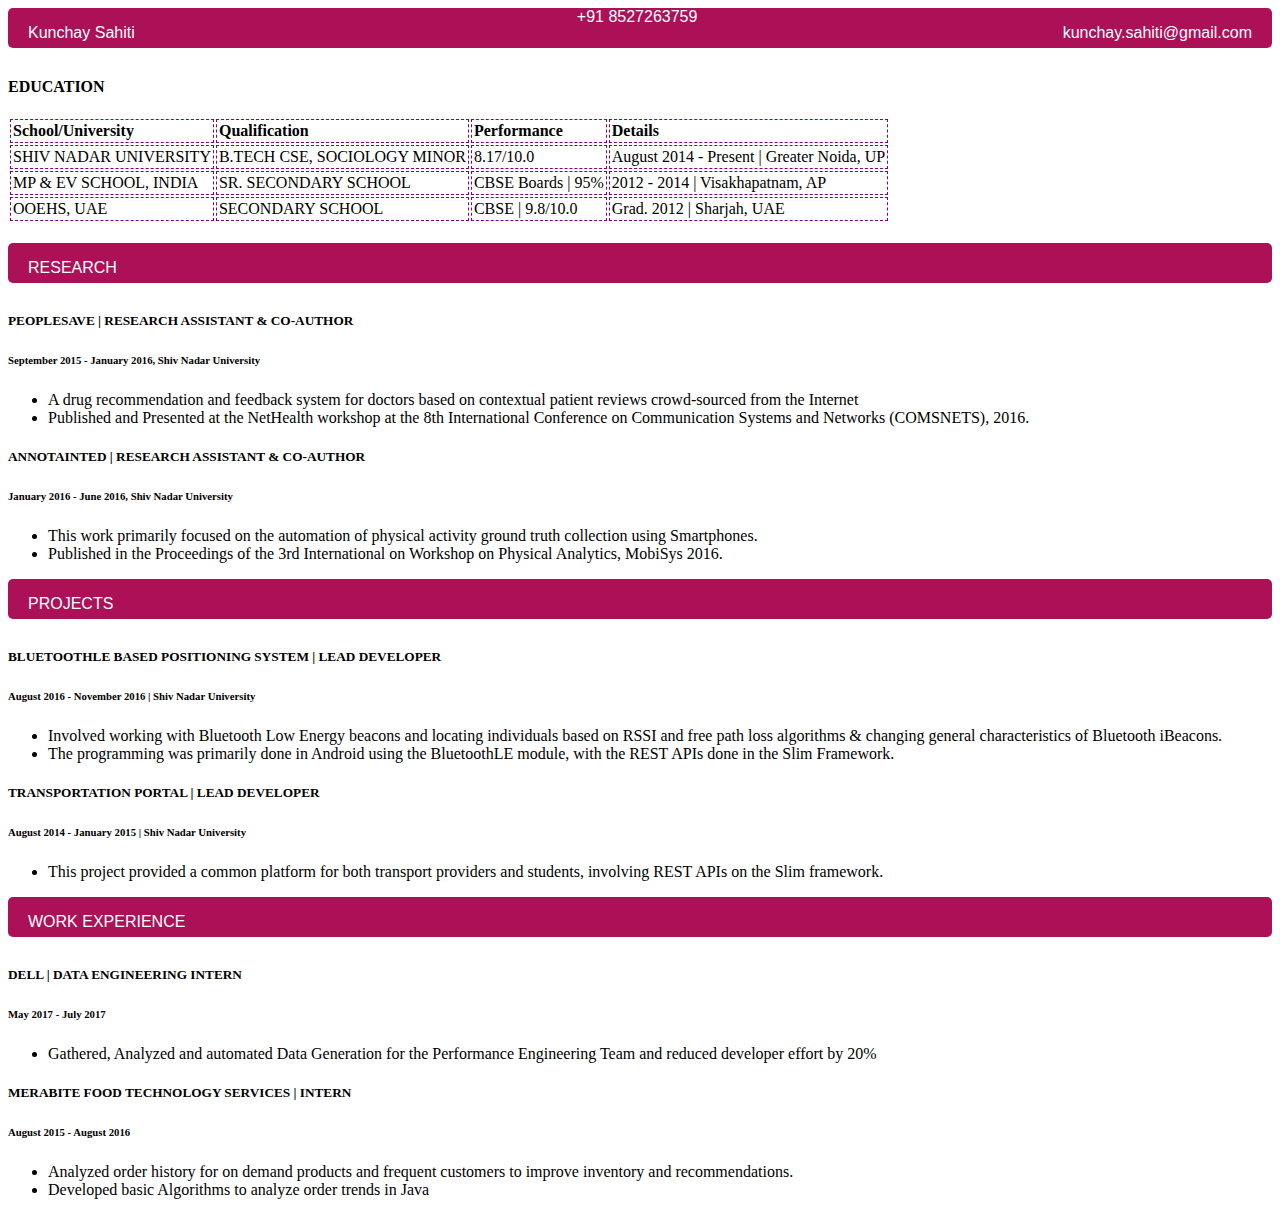
<file: cvpage.html>
<HTML>
	<HEAD>
		<title></title>
		<link type="text/css" rel="stylesheet" href="hello.css"/>

	</HEAD>
	<body>
		<div id = 'header'>
		<p id='name'> Kunchay Sahiti</p>
		<p id='email'> kunchay.sahiti@gmail.com </p>
		<p id='contact'> +91 8527263759 </p>
		</div>
		<div class = 'body'>
			<h4>EDUCATION</h4>
				<table name='education'>
					<tr id ='heading'>
						<td>School/University</td>
						<td>Qualification</td>
						<td>Performance</td>
						<td>Details</td>
					</tr>
					<tr id ='info'>
						<td>SHIV NADAR UNIVERSITY</td>
						<td>B.TECH CSE, SOCIOLOGY MINOR</td>
						<td>8.17/10.0</td>
						<td>August 2014 - Present | Greater Noida, UP</td>
					</tr>
					<tr id ='info'>
						<td>MP & EV SCHOOL, INDIA</td>
						<td>SR. SECONDARY SCHOOL</td>
						<td>CBSE Boards | 95%</td>
						<td>2012 - 2014 | Visakhapatnam, AP</td>
					</tr>
					<tr id ='info'>
						<td>OOEHS, UAE</td>
						<td>SECONDARY SCHOOL</td>
						<td>CBSE | 9.8/10.0</td>
						<td>Grad. 2012 | Sharjah, UAE</td>
					</tr>

				</table>
				<div id = "header">
			<p id="name">RESEARCH</p></div>
			<p>
				<h5>PEOPLESAVE | RESEARCH ASSISTANT & CO-AUTHOR</h5>
				<h6>September 2015 - January 2016, Shiv Nadar University</h6>
				<ul>
					<li>A drug recommendation and feedback system for doctors based on contextual
patient reviews crowd-sourced from the Internet</li>
					<li>Published and Presented at the NetHealth workshop at the 8th International Conference on Communication Systems and Networks (COMSNETS), 2016.</li>
				</ul>
				<h5>ANNOTAINTED | RESEARCH ASSISTANT & CO-AUTHOR</h5>
				<h6>January 2016 - June 2016, Shiv Nadar University</h6>
				<ul>
					<li>This work primarily focused on the automation of physical activity ground truth
collection using Smartphones.</li>
					<li>Published in the Proceedings of the 3rd International on Workshop on Physical Analytics, MobiSys 2016.</li>
				</ul>
			</p>
			<div id = "header">
			<p id="name">PROJECTS</p></div>
			<p>
				<h5>BLUETOOTHLE BASED POSITIONING SYSTEM | LEAD DEVELOPER</h5>
				<h6>August 2016 - November 2016 | Shiv Nadar University</h6>
				<ul>
					<li>Involved working with Bluetooth Low Energy beacons and locating individuals
based on RSSI and free path loss algorithms & changing general characteristics
of Bluetooth iBeacons.</li>
					<li>The programming was primarily done in Android using the BluetoothLE
module, with the REST APIs done in the Slim Framework.</li>
				</ul>
				<h5>TRANSPORTATION PORTAL | LEAD DEVELOPER</h5>
				<h6>August 2014 - January 2015 | Shiv Nadar University</h6>
				<ul>
					<li>This project provided a common platform for both transport providers and
students, involving REST APIs on the Slim framework.</li>
				</ul>
			</p>
			<div id = "header">
			<p id="name">WORK EXPERIENCE</p></div>
			<p>
				<h5>DELL | DATA ENGINEERING INTERN</h5>
				<h6>May 2017 - July 2017</h6>
				<ul>
					<li>Gathered, Analyzed and automated Data Generation for the Performance
Engineering Team and reduced developer effort by 20%</li>
				</ul>
				<h5>MERABITE FOOD TECHNOLOGY SERVICES | INTERN</h5>
				<h6>August 2015 - August 2016</h6>
				<ul>
					<li>Analyzed order history for on demand products and frequent customers to
improve inventory and recommendations.</li>
<li>Developed basic Algorithms to analyze order trends in Java</li>
				</ul>
			</p>
		</div>
	</body>
</HTML>
</file>
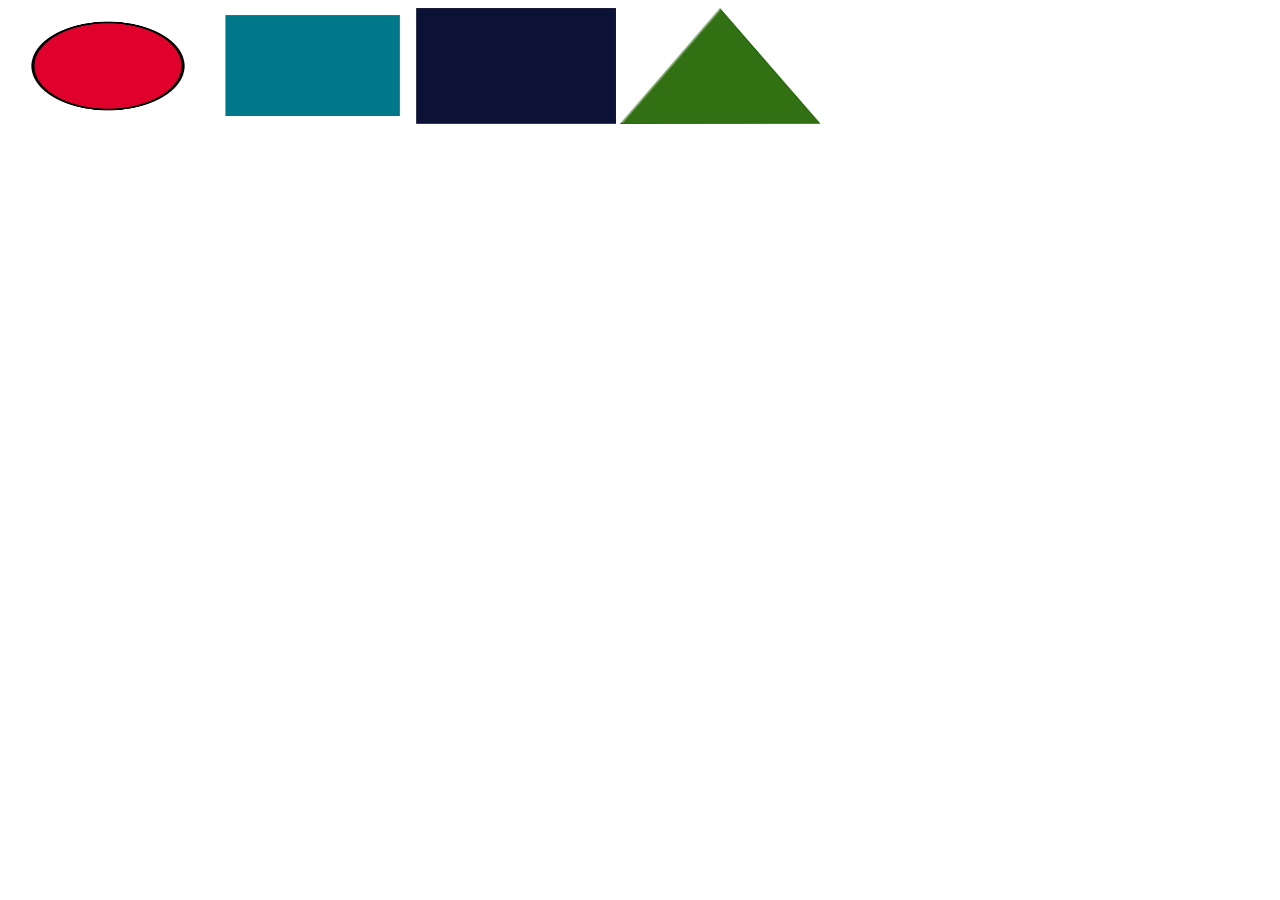
<file: shapes.html>
<HTML>
	<head>
		<style>
		.box {
  background-color: #218D9B;
  height: 100px;
  width: 100px;
}
.circle:before {
  content: ' \25CF';
  font-size: 200px;
}
.transform1 {
  -webkit-transition: all 2s ease;  
  -moz-transition: all 2s ease;  
  -o-transition: all 2s ease;  
  -ms-transition: all 2s ease;  
  transition: all 2s ease;
}

.transform1-active {
  background-color: #45CEE0;
  height: 200px;
  width: 200px;
}
.transform {
  -webkit-transition: all 2s ease;  
  -moz-transition: all 2s ease;  
  -o-transition: all 2s ease;  
  -ms-transition: all 2s ease;  
  transition: all 2s ease;
}

.transform-active {
  background-color: #45CEE0;
  height: 200px;
  width: 200px;
}
		</style>
		<script src="https://ajax.googleapis.com/ajax/libs/jquery/3.2.1/jquery.min.js"></script>
		<script>
		
$(document).ready(function () {
        var small={width: "200px",height: "116px"};
        var large={width: "400px",height: "232px"};
        var count=1; 
        $("#image1").css(small).on('click',function () { 
            $(this).animate((count==1)?large:small);
            count = 1-count;
            $("#image2").hide();
            $("#image3").hide();
            $("#image4").hide();
            var circleform = document.getElementById('circleform');
			circleform.style.visibility='visible';
        });
        $("#image2").css(small).on('click',function () { 
            $(this).animate((count==1)?large:small);
            count = 1-count;
            $("#image1").hide();
            $("#image3").hide();
            $("#image4").hide();
            var squareform = document.getElementById('squareform');
			squareform.style.visibility='visible';
        });
        $("#image3").css(small).on('click',function () { 
            $(this).animate((count==1)?large:small);
            count = 1-count;
            $("#image2").hide();
            $("#image1").hide();
            $("#image4").hide();
            var rectangleform = document.getElementById('rectangleform');
			rectangleform.style.visibility='visible';
        });
        $("#image4").css(small).on('click',function () { 
            $(this).animate((count==1)?large:small);
            count = 1-count;
            $("#image2").hide();
            $("#image3").hide();
            $("#image1").hide();
            var triangleform = document.getElementById('triangleform');
			triangleform.style.visibility='visible';
        });
    });
$(document).ready(function () {
$("#circleform").submit(function() {
    if ($("input[type='submit']").val() == "Submit") {
    	var radius = $("#radius").val();
    	var area = radius * radius * 3.14;
    	var perimeter = 2 * 3.14 * radius;
        alert("Area = "+area+ " Perimeter = " + perimeter);
        return false;
    }
});
});
$(document).ready(function () {
$("#squareform").submit(function() {
    if ($("input[type='submit']").val() == "Submit") {
    	var side = $("#side").val();
    	var area = side * side;
    	var perimeter = 4 * side;
        alert("Area = "+area+ " Perimeter = " + perimeter);
        return false;
    }
});
});
$(document).ready(function () {
$("#rectangleform").submit(function() {
    if ($("input[type='submit']").val() == "Submit") {
    	var length = $("#length").val();
    	var breadth = $("#breadth").val();
    	var area = breadth * length;
    	var perimeter = 2*(length) + 2*(breadth);
        alert("Area = "+area+ " Perimeter = " + perimeter);
        return false;
    }
});
});
$(document).ready(function () {
$("#triangleform").submit(function() {
    if ($("input[type='submit']").val() == "Submit") {
    	var height = $("#height").val();
    	var base = $("#base").val();
    	var area = height * base * (1/2);
    	var perimeter = height;
        alert("Area = "+area+ " Perimeter = " + perimeter);
        return false;
    }
});
});
$(document).ready(function () {
var circleform = document.getElementById('circleform');
if(circleform.style.visibility='visible'){
circleform.style.visibility='hidden';}
var squareform = document.getElementById('squareform');
squareform.style.visibility='hidden';
var rectangleform = document.getElementById('rectangleform');
rectangleform.style.visibility='hidden';
var triangleform = document.getElementById('triangleform');
triangleform.style.visibility='hidden';
});

</script>
	</head>
	
	<body>
<!-- <div class="box transform1">
</div>
<div class="circle transform">
</div> -->
<img src="circle.jpg" alt="Mountain View" style="width:304px;height:228px;" id="image1" class="smallcircle">
<img src="square.jpg" alt="Mountain View" style="width:304px;height:304px;" id="image2" class="smallsquare">
<img src="rectangle.png" alt="Mountain View" style="width:304px;height:228px;" id="image3" class="smallrectangle">
<img src="triangle.png" alt="Mountain View" style="width:304px;height:228px;" id="image4" class="smalltriangle">
<div>
<form action="" id="circleform" style="visibility:hidden">
  Radius:<br>
  <input type="number" name="radius" value="Mickey" id="radius"><br>
  <input type="submit" value="Submit">
</form>
</div>
<div>
<form action="" id="squareform" style="visibility:hidden">
  Side Length:<br>
  <input type="number" name="side" value="" id="side"><br>
  <input type="submit" value="Submit">
</form>
</div>
<div>
<form action="" id="rectangleform" style="visibility:hidden">
  Length:<br>
  <input type="number" name="length" value="" id="length"><br>
  Breadth:<br>
  <input type="number" name="breadth" value="" id="breadth"><br>
  <input type="submit" value="Submit">
</form>
</div>
<div>
<form action="" id="triangleform" style="visibility:hidden">
  Height:<br>
  <input type="number" name="height" value="" id="height"><br>
  Base:<br>
  <input type="number" name="base" value="" id="base"><br>
  <input type="submit" value="Submit">
</form>
</div>
</body>

</HTML>
</file>
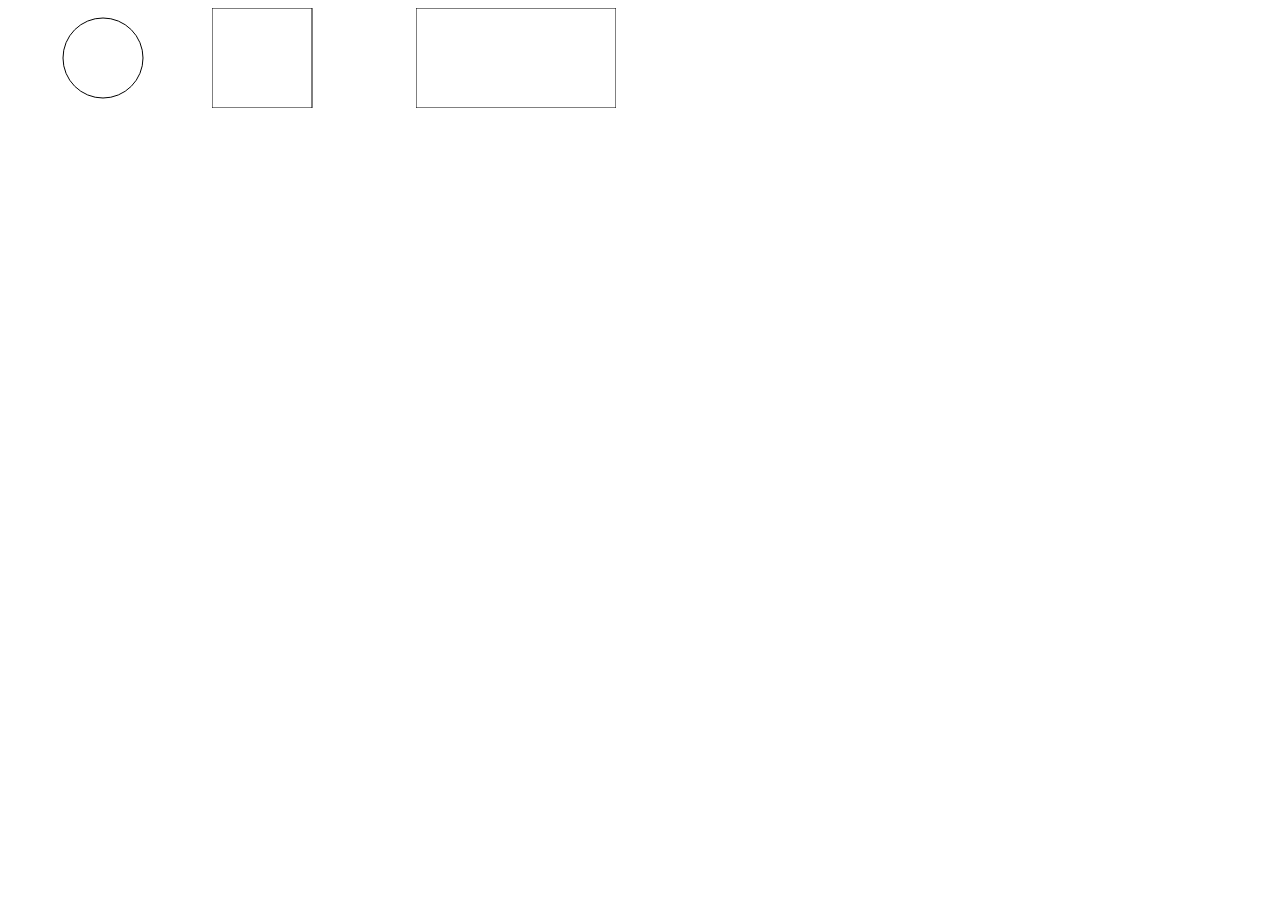
<file: canvas/thecanvas.html>
<HTML>
<canvas id="myCanvas1" width="200" height="100"></canvas>
<canvas id="myCanvas2" width="200" height="100"></canvas>
<canvas id="myCanvas3" width="200" height="100"></canvas>

</HTML>
<script>
var c = document.getElementById("myCanvas1");
var ctx = c.getContext("2d");
ctx.beginPath();
ctx.arc(95,50,40,0,2*Math.PI);
ctx.stroke();

var c=document.getElementById("myCanvas2");
var ctx=c.getContext("2d");
ctx.rect(0,0,100,100);
ctx.stroke();

var c=document.getElementById("myCanvas3");
var ctx=c.getContext("2d");
ctx.rect(0,0,200,100);
ctx.stroke();



</script>
</file>
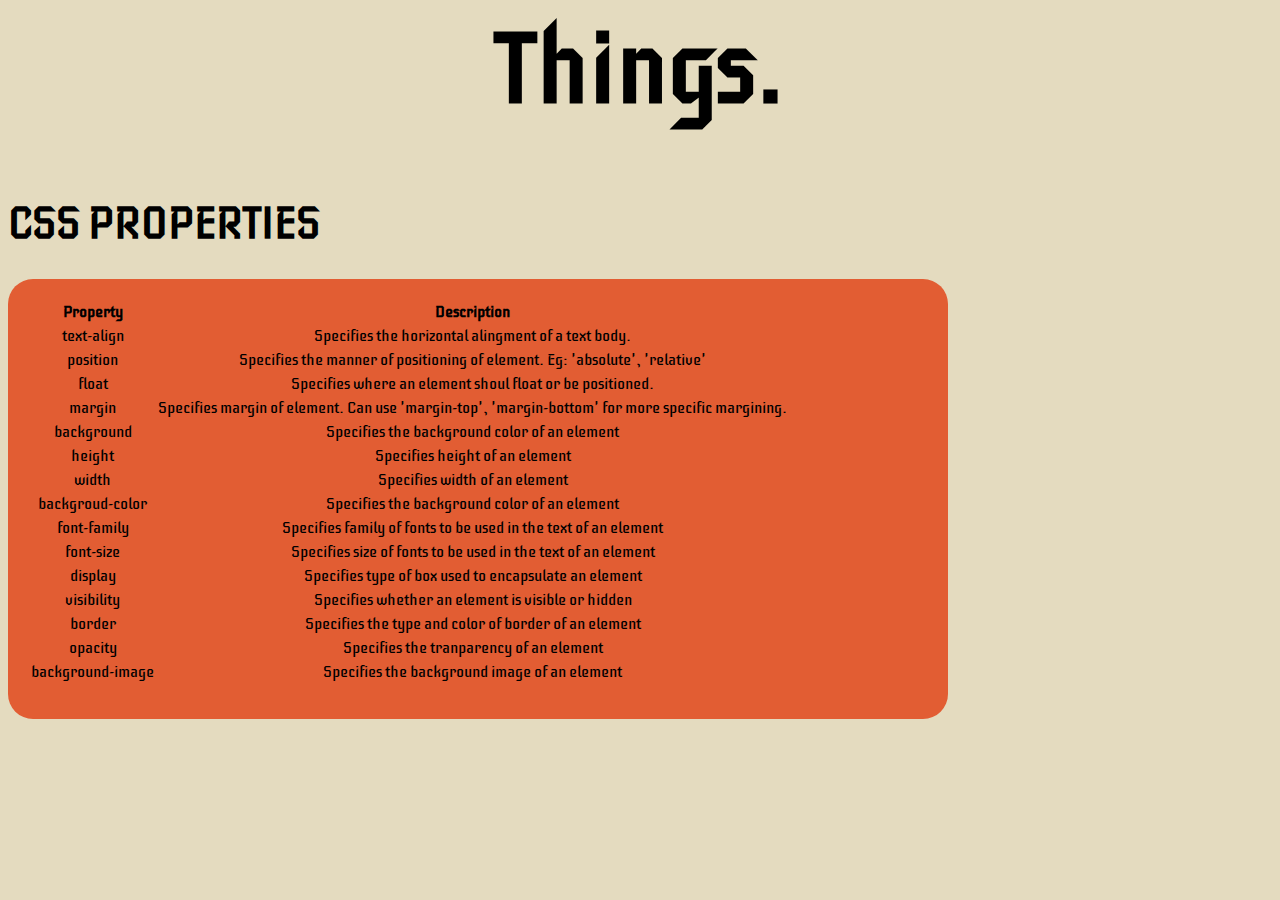
<file: CSSProps/props.html>
<HTML>
	<head>
<link href='https://fonts.googleapis.com/css?family=Iceberg' rel='stylesheet'>
<style>
body {
    font-family: 'Iceberg';font-size: 22px;
    background-color: #E4DBBF;
    display: block;
}
aside {
	display: block;
}
</style>
<body >
	<header style='text-align:center; font-size:50px' >
		<h1>Things.</h1>
	</header>

	<section style='float:center;'>
 		<h1>CSS PROPERTIES</h1>
		<article style = 'border-radius: 25px;
    background: #E25D33;
    padding: 20px; 
    width: 900px;
    height: 400px; '>
			<table style="text-align:center">
  <tr>
    <th>Property</th>
    <th>Description</th>
  </tr>
  <tr>
    <td>text-align</td>
    <td>Specifies the horizontal alingment of a text body.</td>
  </tr>
  <tr>
    <td>position</td>
    <td>Specifies the manner of positioning of element. Eg: 'absolute', 'relative'</td>
  </tr>
  <tr>
    <td>float</td>
    <td>Specifies where an element shoul float or be positioned.</td>
  </tr>
  <tr>
    <td>margin</td>
    <td>Specifies margin of element. Can use 'margin-top', 'margin-bottom' for more specific margining.</td>
  </tr>
  <tr>
    <td>background</td>
    <td>Specifies the background color of an element</td>
  </tr>
  <tr>
    <td>height</td>
    <td>Specifies height of an element</td>
  </tr>
  <tr>
    <td>width</td>
    <td>Specifies width of an element</td>
  </tr>
  <tr>
    <td>backgroud-color</td>
    <td>Specifies the background color of an element</td>
  </tr>
  <tr>
    <td>font-family</td>
    <td>Specifies family of fonts to be used in the text of an element</td>
  </tr>
  <tr>
    <td>font-size</td>
    <td>Specifies size of fonts to be used in the text of an element</td>
  </tr>
  <tr>
    <td>display</td>
    <td>Specifies type of box used to encapsulate an element</td>
  </tr>
  <tr>
    <td>visibility</td>
    <td>Specifies whether an element is visible or hidden</td>
  </tr>
  <tr>
    <td>border</td>
    <td>Specifies the type and color of border of an element</td>
  </tr>
  <tr>
    <td>opacity</td>
    <td>Specifies the tranparency of an element</td>
  </tr>
  <tr>
    <td>background-image</td>
    <td>Specifies the background image of an element</td>
  </tr>
</table>
			
		</article>
		<br><br>
		
	</section>

</body>
</HTML>
</file>
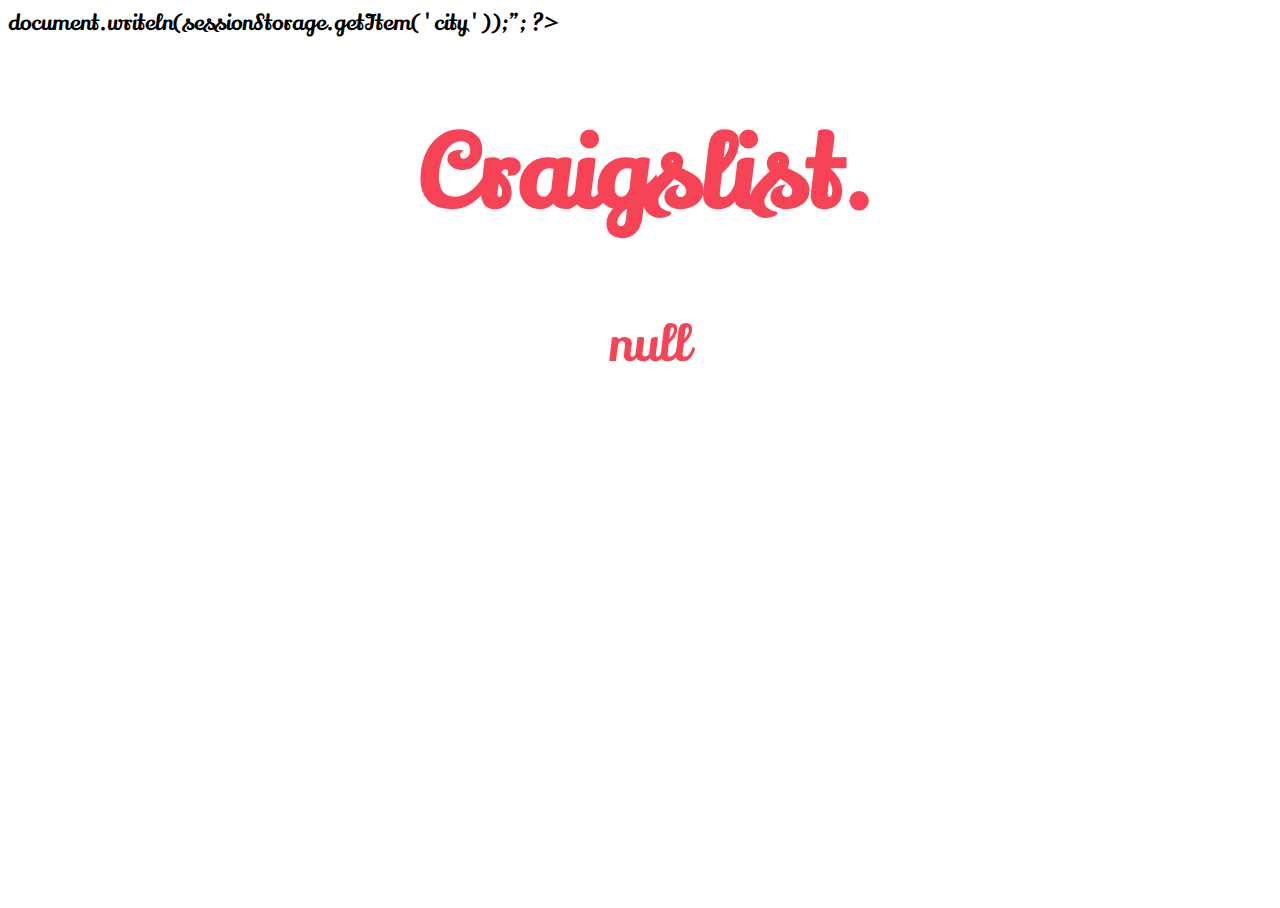
<file: websiteRevival/city.html>
<?php
$city_name = echo "<script>document.writeln(sessionStorage.getItem('city'));</script>";
?>
<HTML>
  <head>
<link href='https://fonts.googleapis.com/css?family=Lily Script One' rel='stylesheet'>
<style>
body {
    font-family: 'Cookie';font-size: 22px;
    background-color: #F5F4EB;
    display: block;
}
aside {
  display: block;
}

body,
html {
  display: -webkit-box;
  display: -ms-flexbox;
  display: flex;
  -webkit-box-pack: center;
      -ms-flex-pack: center;
          justify-content: center;
  -webkit-box-align: center;
      -ms-flex-align: center;
          align-items: center;
  position: relative;
  width: 100%;
  height: 100%;
  background: #ffffff;
  font-size: 22px;
  font-family: 'Lily Script One', monospace;
}
@supports ((display: -ms-grid) or (display: grid)) {
  body,
  html {
    display: block;
  }
}

.message {
  border: 1px solid #d2d0d0;
  padding: 2em;
  font-size: 1.7vw;
  box-shadow: -2px 2px 10px 0px rgba(68, 68, 68, 0.4);
}
@supports ((display: -ms-grid) or (display: grid)) {
  .message {
    display: none;
  }
}

.section {
  display: none;
  padding: 2rem;
}
@media screen and (min-width: 768px) {
  .section {
    padding: 4rem;
  }
}
@supports ((display: -ms-grid) or (display: grid)) {
  .section {
    display: block;
  }
}



.grid {
  display: -ms-grid;
  display: grid;
  grid-gap: 30px;
  -ms-grid-columns: (minmax(300px, 1fr))[auto-fit];
      grid-template-columns: repeat(auto-fit, minmax(300px, 1fr));
  grid-auto-rows: 150px;
  grid-auto-flow: row dense;
}

.item {
  position: relative;
  display: -webkit-box;
  display: -ms-flexbox;
  display: flex;
  -webkit-box-orient: vertical;
  -webkit-box-direction: normal;
      -ms-flex-direction: column;
          flex-direction: column;
  -webkit-box-pack: end;
      -ms-flex-pack: end;
          justify-content: flex-end;
  box-sizing: border-box;
  background: #0c9a9a;
  color: #fff;
  -ms-grid-column: auto;
      grid-column-start: auto;
  -ms-grid-row: auto;
      grid-row-start: auto;
  color: #fff;
  background-size: cover;
  background-position: center;
  box-shadow: -2px 2px 10px 0px rgba(68, 68, 68, 0.4);
  cursor: pointer;
  counter-increment: item-counter;
}

.item:after {
  content: '';
  position: absolute;
  width: 100%;
  height: 100%;
  background-color: black;
  opacity: 0;
}

.item--medium {
  -ms-grid-row-span: 2;
      grid-row-end: span 2;
}
.item--large {
  -ms-grid-row-span: 3;
      grid-row-end: span 3;
}
.item--full {
  grid-column-end: auto;
}
@media screen and (min-width: 768px) {
  .item--full {
    grid-column: 1/-1;
    -ms-grid-row-span: 2;
        grid-row-end: span 2;
  }
}
.item__details {
  position: relative;
  z-index: 1;
  padding: 15px;
  color: #444;
  background: #fff;
  text-transform: lowercase;
  letter-spacing: 1px;
  color: #828282;
}
.item__details:before {
  content: counter(item-counter);
  font-weight: bold;
  font-size: 1.1rem;
  padding-right: 0.5em;
  color: #444;
}
</style>
<body >
  <header style='text-align:center; font-size:50px; padding:0px; margin:0px;' >
    <h1><font color="#f74356">Craigslist.</font></h1>
    <p id = 'cityname'></p>
  </header>
<section class="section" style="padding-top: 0rem; font-family: Poppins;">
  <section class="grid">

    <!-- <section class="item item--large" style="background-image: url('https://sahitikunchay.github.io/internetAndWebSystems/websiteRevival/images/house.jpg');">
      <section class="item__details" >
        housing
      </section>
    </section>
    <section class="item item--medium"style="background-image: url('https://sahitikunchay.github.io/internetAndWebSystems/websiteRevival/images/furniture.jpg');">
      <section class="item__details">
        furniture
      </section>
    </section>
    <section class="item item--medium" style="background-image: url('https://sahitikunchay.github.io/internetAndWebSystems/websiteRevival/images/pets.jpg');">
      <section class="item__details">
        pets
      </section>
    </section>
    <section class="item item--large" style="background-image: url('https://sahitikunchay.github.io/internetAndWebSystems/websiteRevival/images/cars.jpg');">
      <section class="item__details">
        vehicles
      </section>
    </section>
    <section class="item item--medium" style="background-image: url('https://sahitikunchay.github.io/internetAndWebSystems/websiteRevival/images/vids.jpg');">
      <section class="item__details">
         video games
      </section>
    </section>
    <section class="item item--full" style="background-image: url('https://sahitikunchay.github.io/internetAndWebSystems/websiteRevival/images/baby.jpg');">
      <section class="item__details">
        baby stuff
      </section>
    </section>
    <section class="item item--large" style="background-image: url('https://sahitikunchay.github.io/internetAndWebSystems/websiteRevival/images/books.jpg');">
      <section class="item__details">
        books
      </section>
    </section>
    <section class="item item--medium" style="background-image: url('https://sahitikunchay.github.io/internetAndWebSystems/websiteRevival/images/phone.jpg');">
      <section class="item__details">
        phones
      </section>
    </section>
    <section class="item" style="background-image: url('https://sahitikunchay.github.io/internetAndWebSystems/websiteRevival/images/clothes.jpg');">
      <section class="item__details">
        clothes
      </section>
    </section>
    <section class="item item--medium" style="background-image: url('https://sahitikunchay.github.io/internetAndWebSystems/websiteRevival/images/art.jpg');">
      <section class="item__details">
        art
      </section>
    </section>
    <section class="item" style="background-image: url('https://sahitikunchay.github.io/internetAndWebSystems/websiteRevival/images/ring.jpg');">
      <section class="item__details">
        jewelry
      </section>
    </section>
    <section class="item item--medium" style="background-image: url('https://sahitikunchay.github.io/internetAndWebSystems/websiteRevival/images/tools.jpg');">
      <section class="item__details">
        tools
      </section>
    </section>
    <section class="item item--medium" style="background-image: url('https://sahitikunchay.github.io/internetAndWebSystems/websiteRevival/images/stat.jpg');">
      <section class="item__details">
        stationary
      </section>
    </section>
    <section class="item item--large" style="background-image: url('https://sahitikunchay.github.io/internetAndWebSystems/websiteRevival/images/plants.jpg');">
      <section class="item__details">
        plants
      </section>
    </section>
    <section class="item" style="background-image: url('https://sahitikunchay.github.io/internetAndWebSystems/websiteRevival/images/flowers.jpg');">
      <section class="item__details">
        flowers
      </section>
    </section> -->

  </section>
</section>
</body>
<Script>
var namez = sessionStorage.getItem('city');
document.getElementById('cityname').innerHTML = "<font color='#f74356'>"+namez+"</font>";
</Script>
</html>
</file>
<file: hello.css>
div
{
    border-radius: 5px;
    }
#header
{
   
    z-index: 1;
    height:40px;
    width: 100%;
    background-color: #AC1057;
    margin-bottom: 30px;
    }
#education {
    margin-top: 20px;
}
#name {
    float:left;
	margin-left: 20px;
	padding-bottom: 10px;
	font-size: 16px;
	font-family: Verdana, sans-serif;
	color: #ffffff;
}

#research
{
    
    z-index: 1;
    height:40px;
    width: 100%;
    background-color: #AC1057;
    margin-bottom: 30px;
    }
#email{
    float:right;
    margin-right: 20px;
	padding-bottom: 10px;
	font-size: 16px;
	font-family: Verdana, sans-serif;
	color: #ffffff;
}

#contact
{
    margin-left:45%;
    
	font-size: 16px;
	font-family: Verdana, sans-serif;
	color: #ffffff;
    }

a:hover {
    font-weight: bold;
}




    
#footer
{
    height:40px;
    clear:both;
    position: relative;
    background-color: #C1E3E1;
    }
    
h3
{
    text-decoration: underline;
    }


table
{
    
    margin-top: 20px;
    margin-bottom: 20px;
    }
td
{
    padding: 2px;
    border: 1px dashed purple;
    }

#heading
{
    font-weight:bold;
    }
</file>
